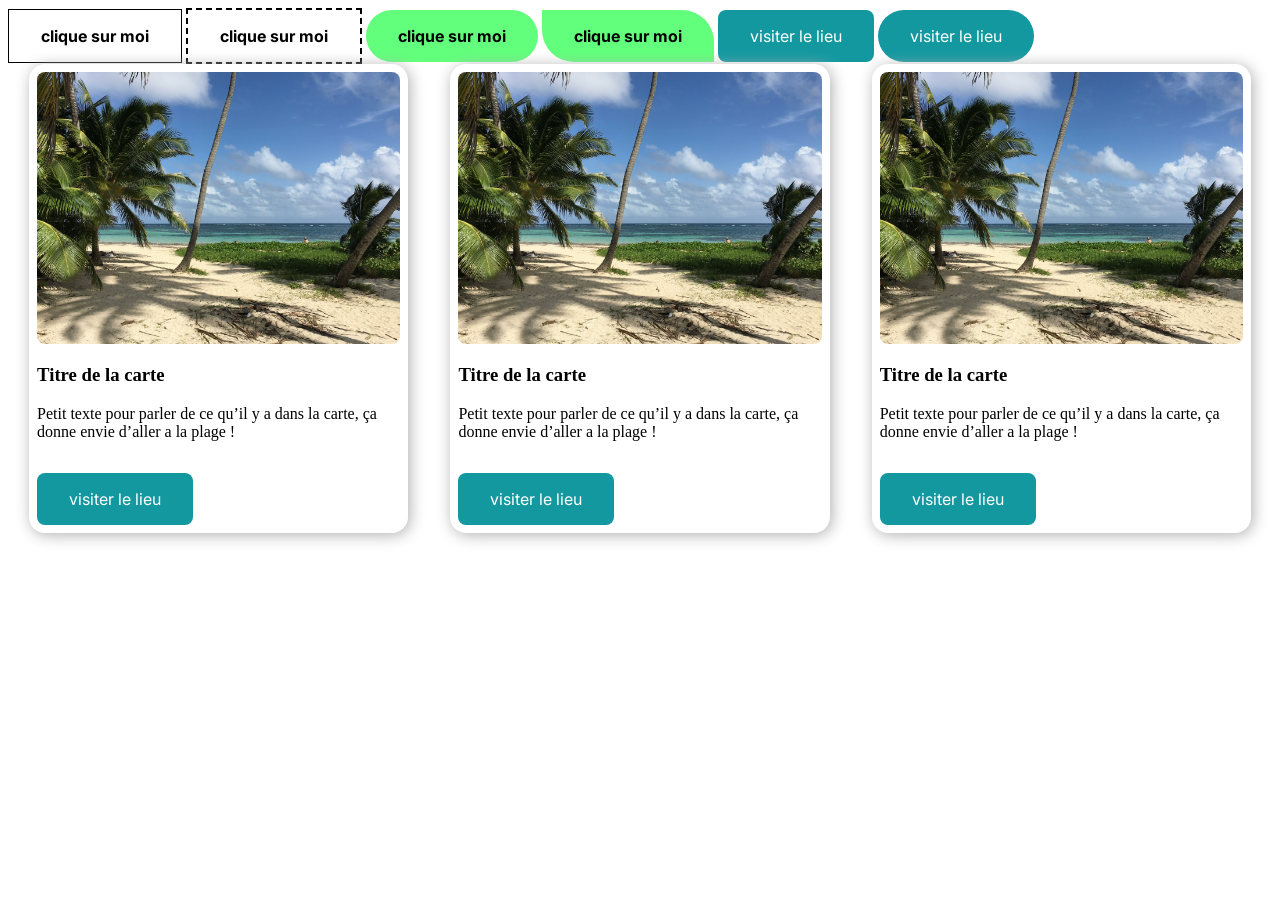
<file: composant.html>
<!DOCTYPE html>
<html lang="en">
<head>
    <meta charset="UTF-8">
    <meta name="viewport" content="width=device-width, initial-scale=1.0">
    <title>Document</title>
    <link rel="stylesheet" href="style-composant.css">
</head>
<body>
  <!-- <a href="" class="bouton"> clique moi dessus</a>
    <a href="" class="btn">clique moi dessus</a>
    <a href="" class="arrondie">clique moi dessus</a>
    <a href="" class="bizarre">clique moi dessus</a>
    <a href="" class="premier-visiter">visiter le lieu</a>
    <a href="" class="btn-cercles">visiter le lieu</a>--> 
<!--modéle bouton-->
<a href="" class="btn bold black border-solide">clique sur moi</a>
<a href="" class="btn bold black border-dash">clique sur moi</a>
<a href="" class="btn bold black fond-vert gellule">clique sur moi</a>
<a href="" class="btn bold black fond-vert radius-0-32">clique sur moi</a>
<a href="" class="btn white fond-bleu radius-8">visiter le lieu</a>
<a href="" class="btn white fond-bleu gellule">visiter le lieu</a>
<!--modéle carte-->
<section class="flex space-around">
<!--carte 1-->
<div class="card">
  <img src="asset/ec235fa369a9d67abf64d1acf855e00450167894.jpg" alt="" class="w-100 radius-8">
  <h3 class="mt-16">Titre de la carte</h3>
  <p class="mt-16">Petit texte pour parler de ce qu’il y a dans la carte, ça donne envie d’aller a la plage !</p>
  <a href="" class="btn fond-bleu white radius-8 mt-16">visiter le lieu</a>
</div>

<!--carte 2-->
<div class="card">
  <img src="asset/ec235fa369a9d67abf64d1acf855e00450167894.jpg" alt="" class="w-100 radius-8">
  <h3 class="mt-16">Titre de la carte</h3>
  <p class="mt-16">Petit texte pour parler de ce qu’il y a dans la carte, ça donne envie d’aller a la plage !</p>
  <a href="" class="btn fond-bleu white radius-8 mt-16">visiter le lieu</a>
</div>

<!--carte 3-->
<div class="card">
  <img src="asset/ec235fa369a9d67abf64d1acf855e00450167894.jpg" alt="" class="w-100 radius-8">
  <h3 class="mt-16">Titre de la carte</h3>
  <p class="mt-16">Petit texte pour parler de ce qu’il y a dans la carte, ça donne envie d’aller a la plage !</p>
  <a href="" class="btn fond-bleu white radius-8 mt-16">visiter le lieu</a>
</div>

</section>
</body>
</html>
</file>
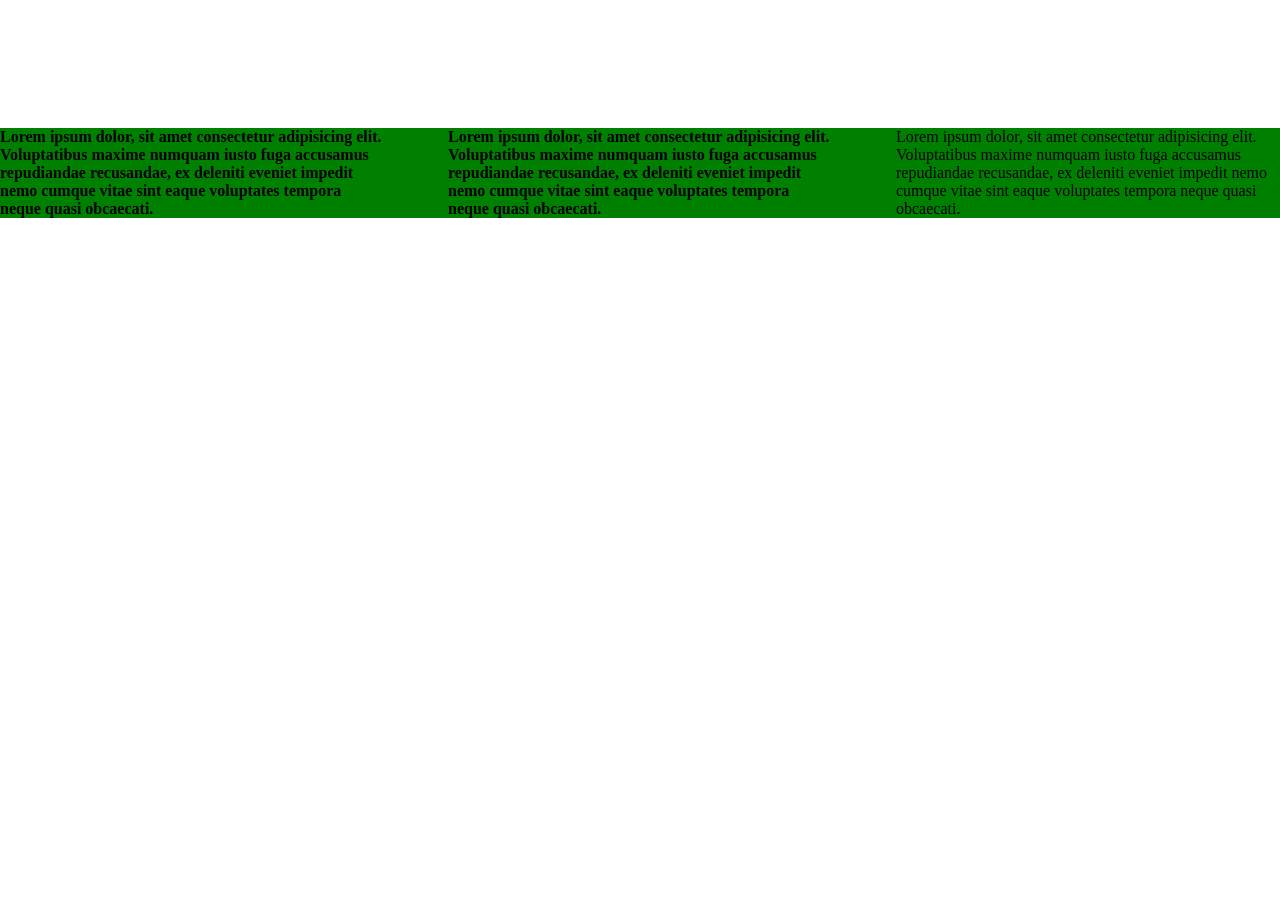
<file: framework.html>
<!DOCTYPE html>
<html lang="en">
<head>
    <meta charset="UTF-8">
    <meta name="viewport" content="width=device-width, initial-scale=1.0">
    <title>Document</title>
    <link rel="stylesheet" href="style-framework.css">
</head>
<body>

    <section class="bg-green">

        <div class="flex space-between mt-128 container-1200">
        <p class="w-30 bold">Lorem ipsum dolor, sit amet consectetur adipisicing elit. Voluptatibus maxime numquam iusto fuga accusamus repudiandae recusandae, ex deleniti eveniet impedit nemo cumque vitae sint eaque voluptates tempora neque quasi obcaecati.</p>
    
        <p class="w-30 bold">Lorem ipsum dolor, sit amet consectetur adipisicing elit. Voluptatibus maxime numquam iusto fuga accusamus repudiandae recusandae, ex deleniti eveniet impedit nemo cumque vitae sint eaque voluptates tempora neque quasi obcaecati.</p>
    
        <p class="w-30">Lorem ipsum dolor, sit amet consectetur adipisicing elit. Voluptatibus maxime numquam iusto fuga accusamus repudiandae recusandae, ex deleniti eveniet impedit nemo cumque vitae sint eaque voluptates tempora neque quasi obcaecati.</p>
        </div>
    </section>
    
</body>
</html>
</file>
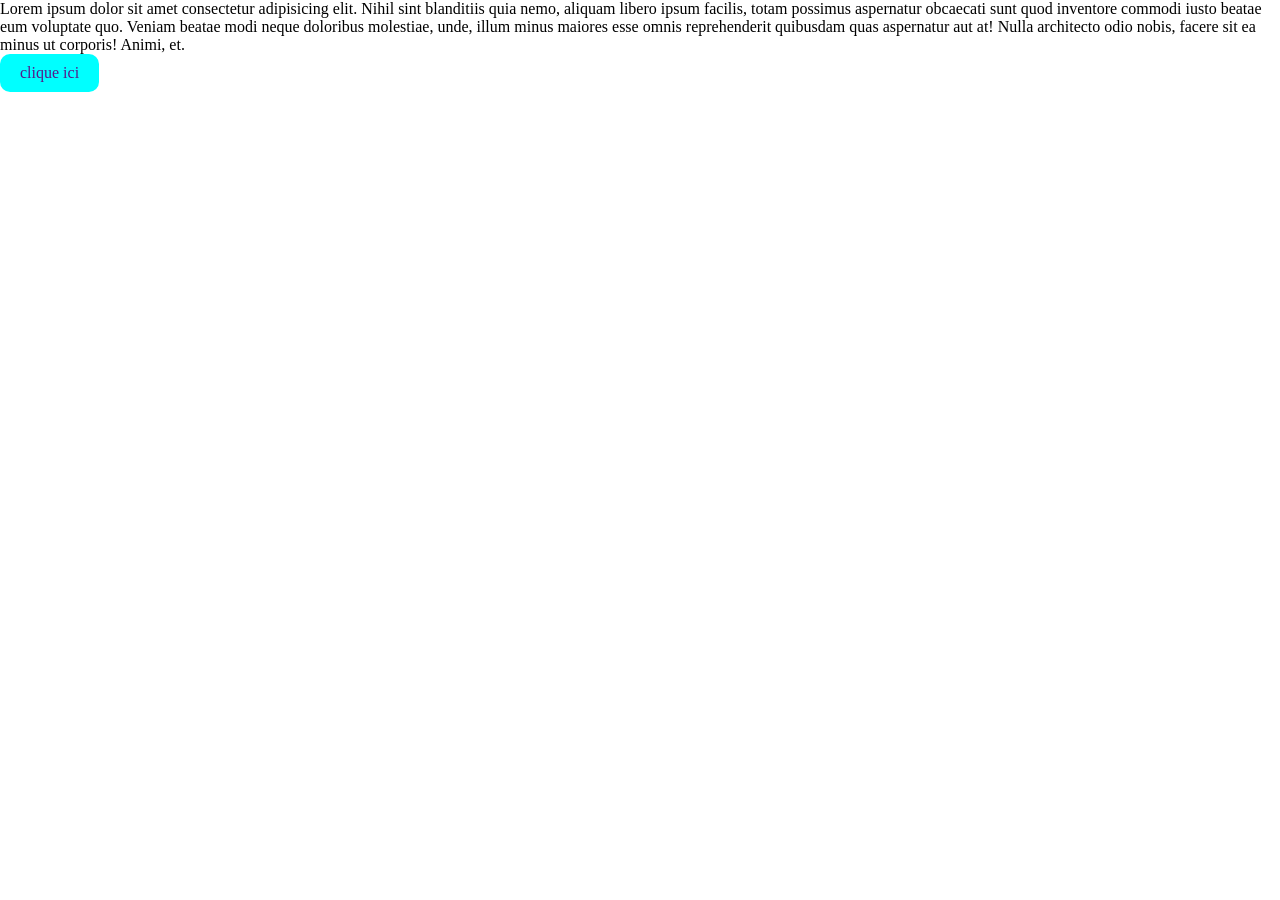
<file: modele-boite.html>
<!DOCTYPE html>
<html lang="en">
<head>
    <meta charset="UTF-8">
    <meta name="viewport" content="width=device-width, initial-scale=1.0">
    <title>Document</title>
    <link rel="stylesheet" href="style-modele-boite.css">
</head>
<body>

    <p>Lorem ipsum dolor sit amet consectetur adipisicing elit. Nihil sint blanditiis quia nemo, aliquam libero ipsum facilis, totam possimus aspernatur obcaecati sunt quod inventore commodi iusto beatae eum voluptate quo.
    Veniam beatae modi neque doloribus molestiae, unde, illum minus maiores esse omnis reprehenderit quibusdam quas aspernatur aut at! Nulla architecto odio nobis, facere sit ea minus ut corporis! Animi, et.</p>
    
    <a href="" class="btn">clique ici</a>

    
</body>
</html>
</file>
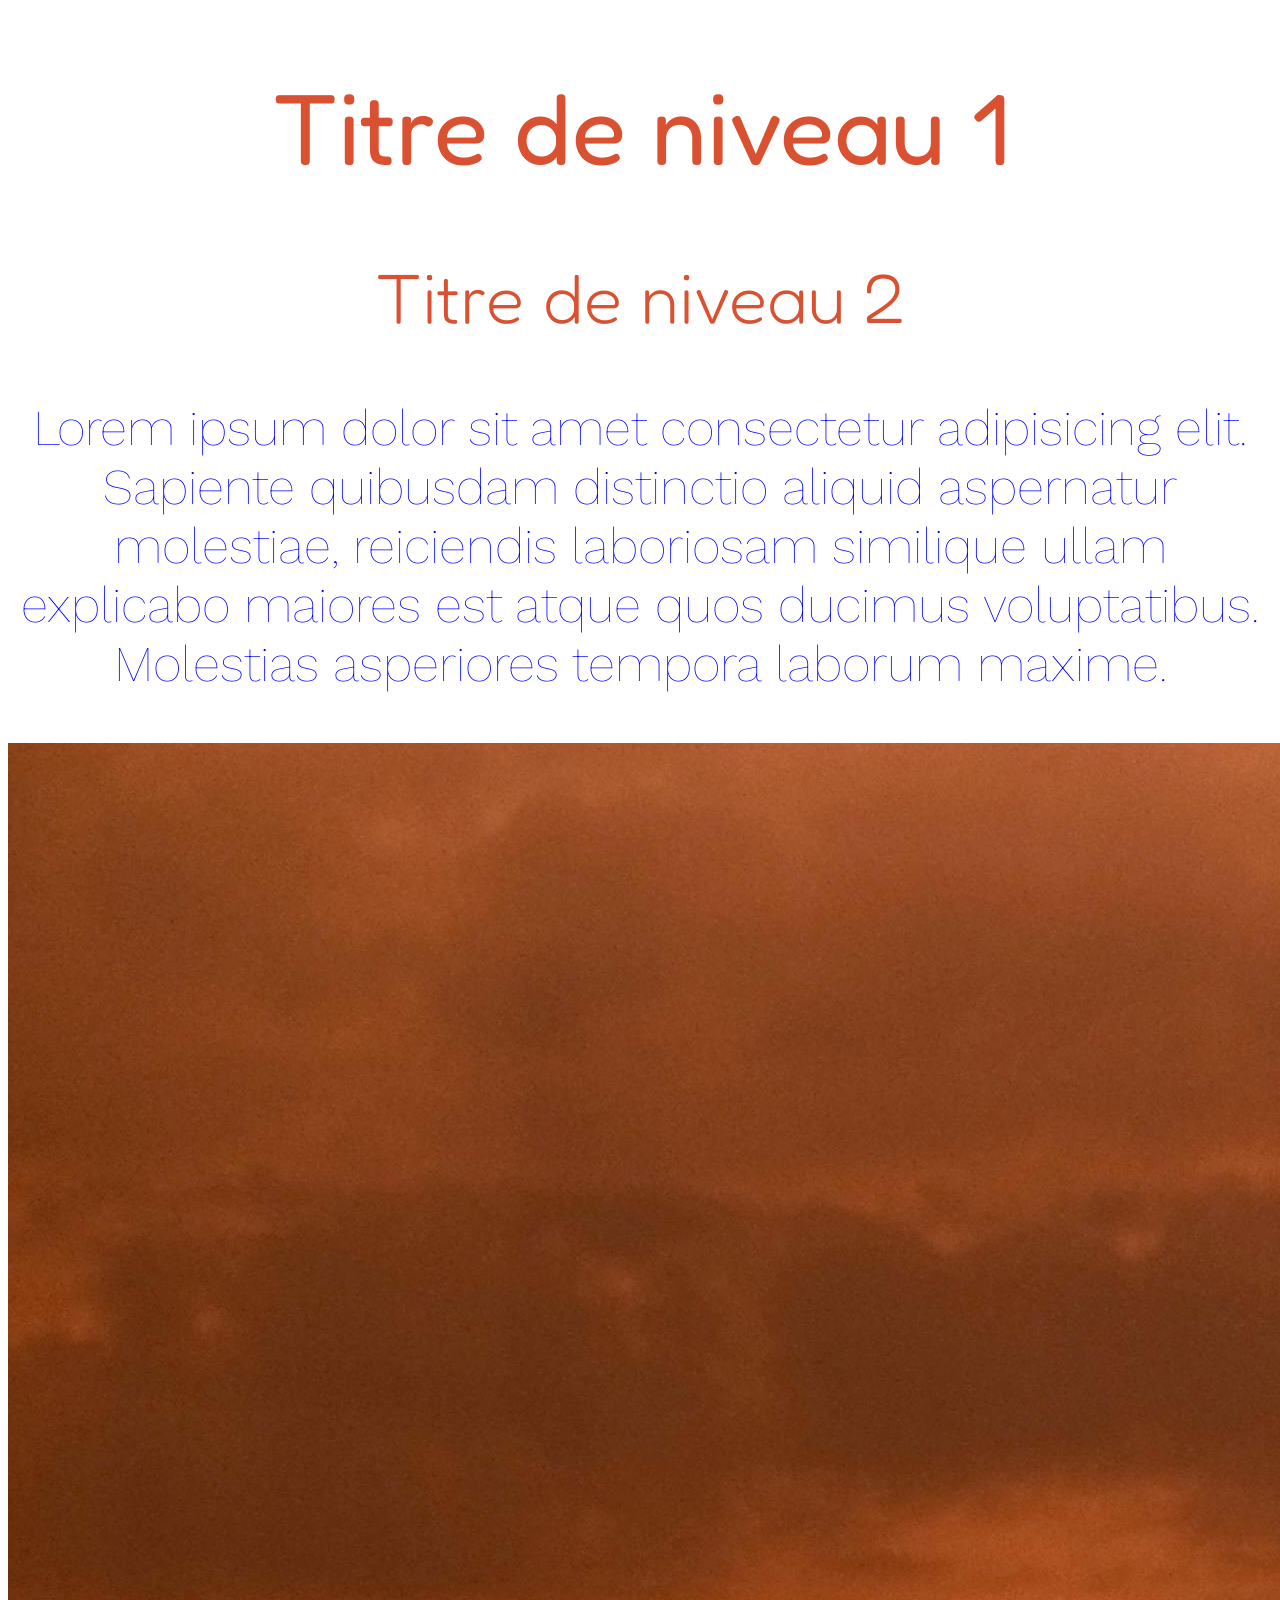
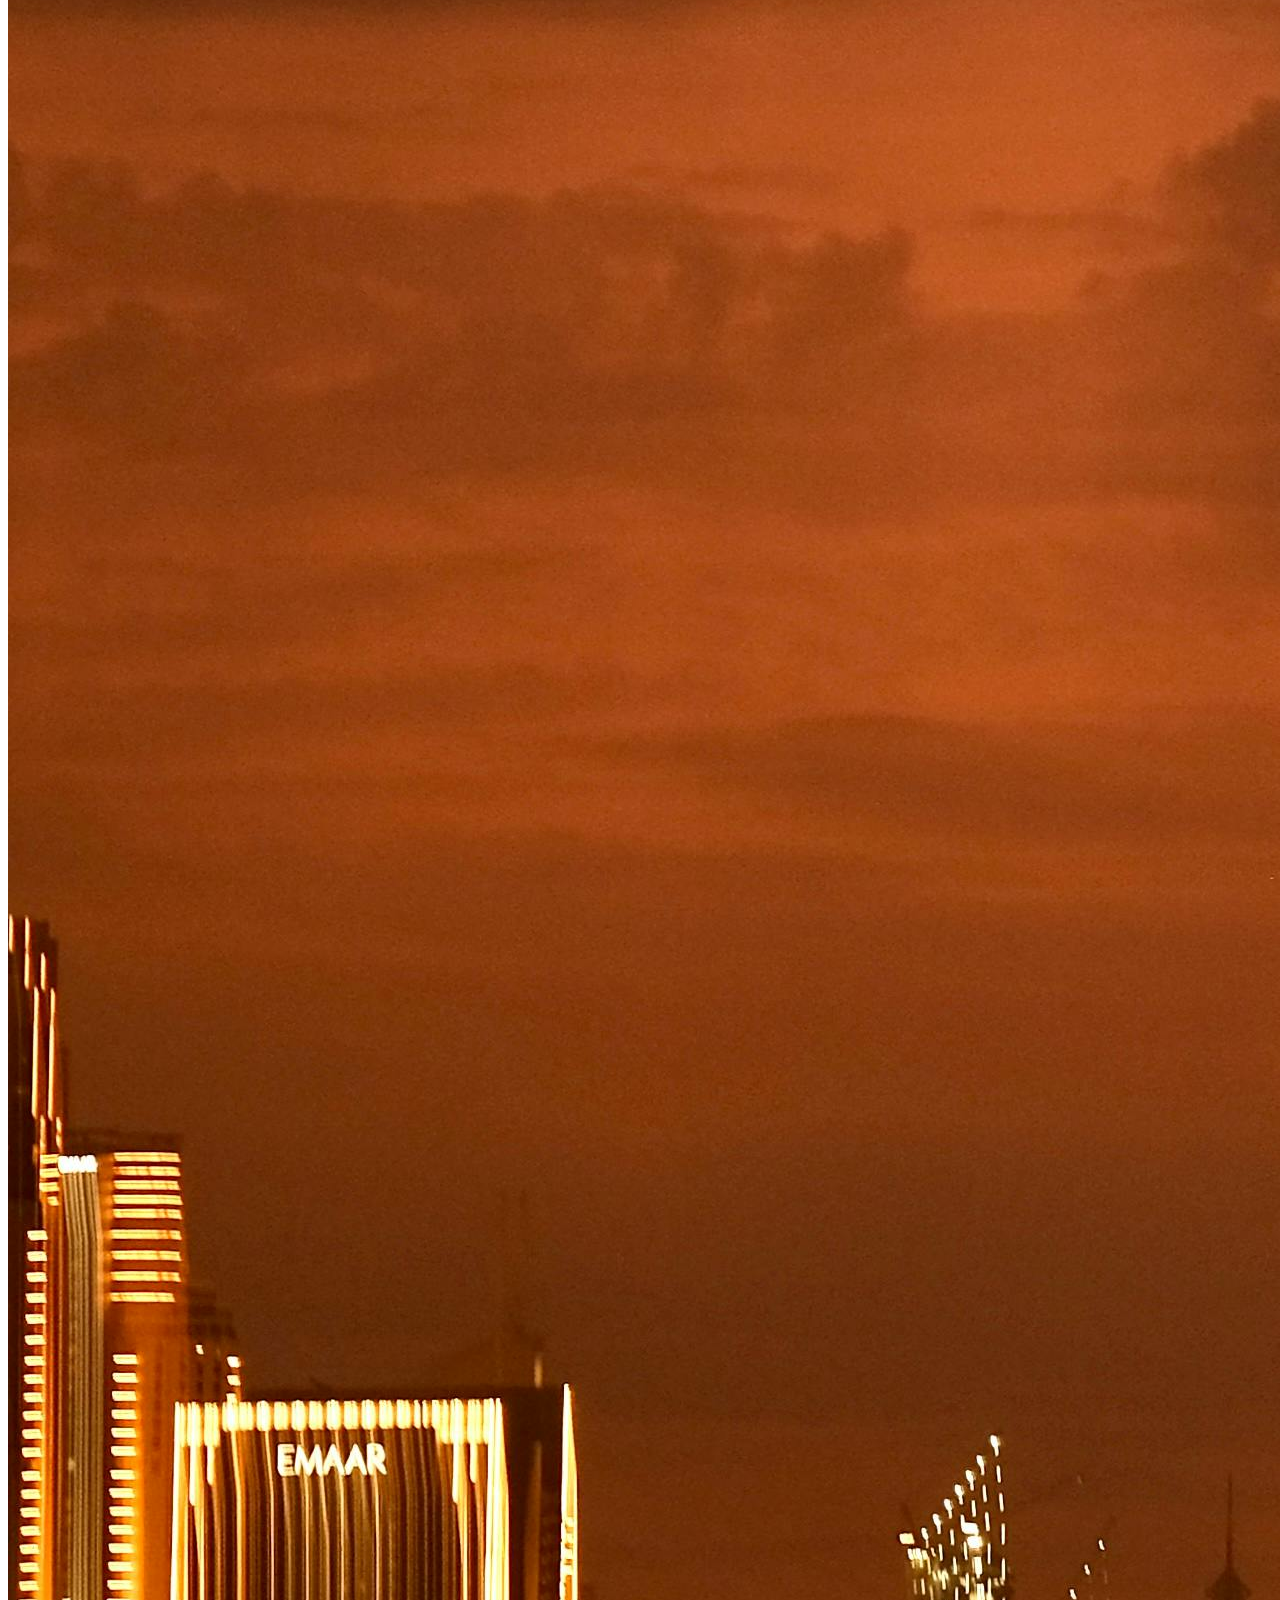
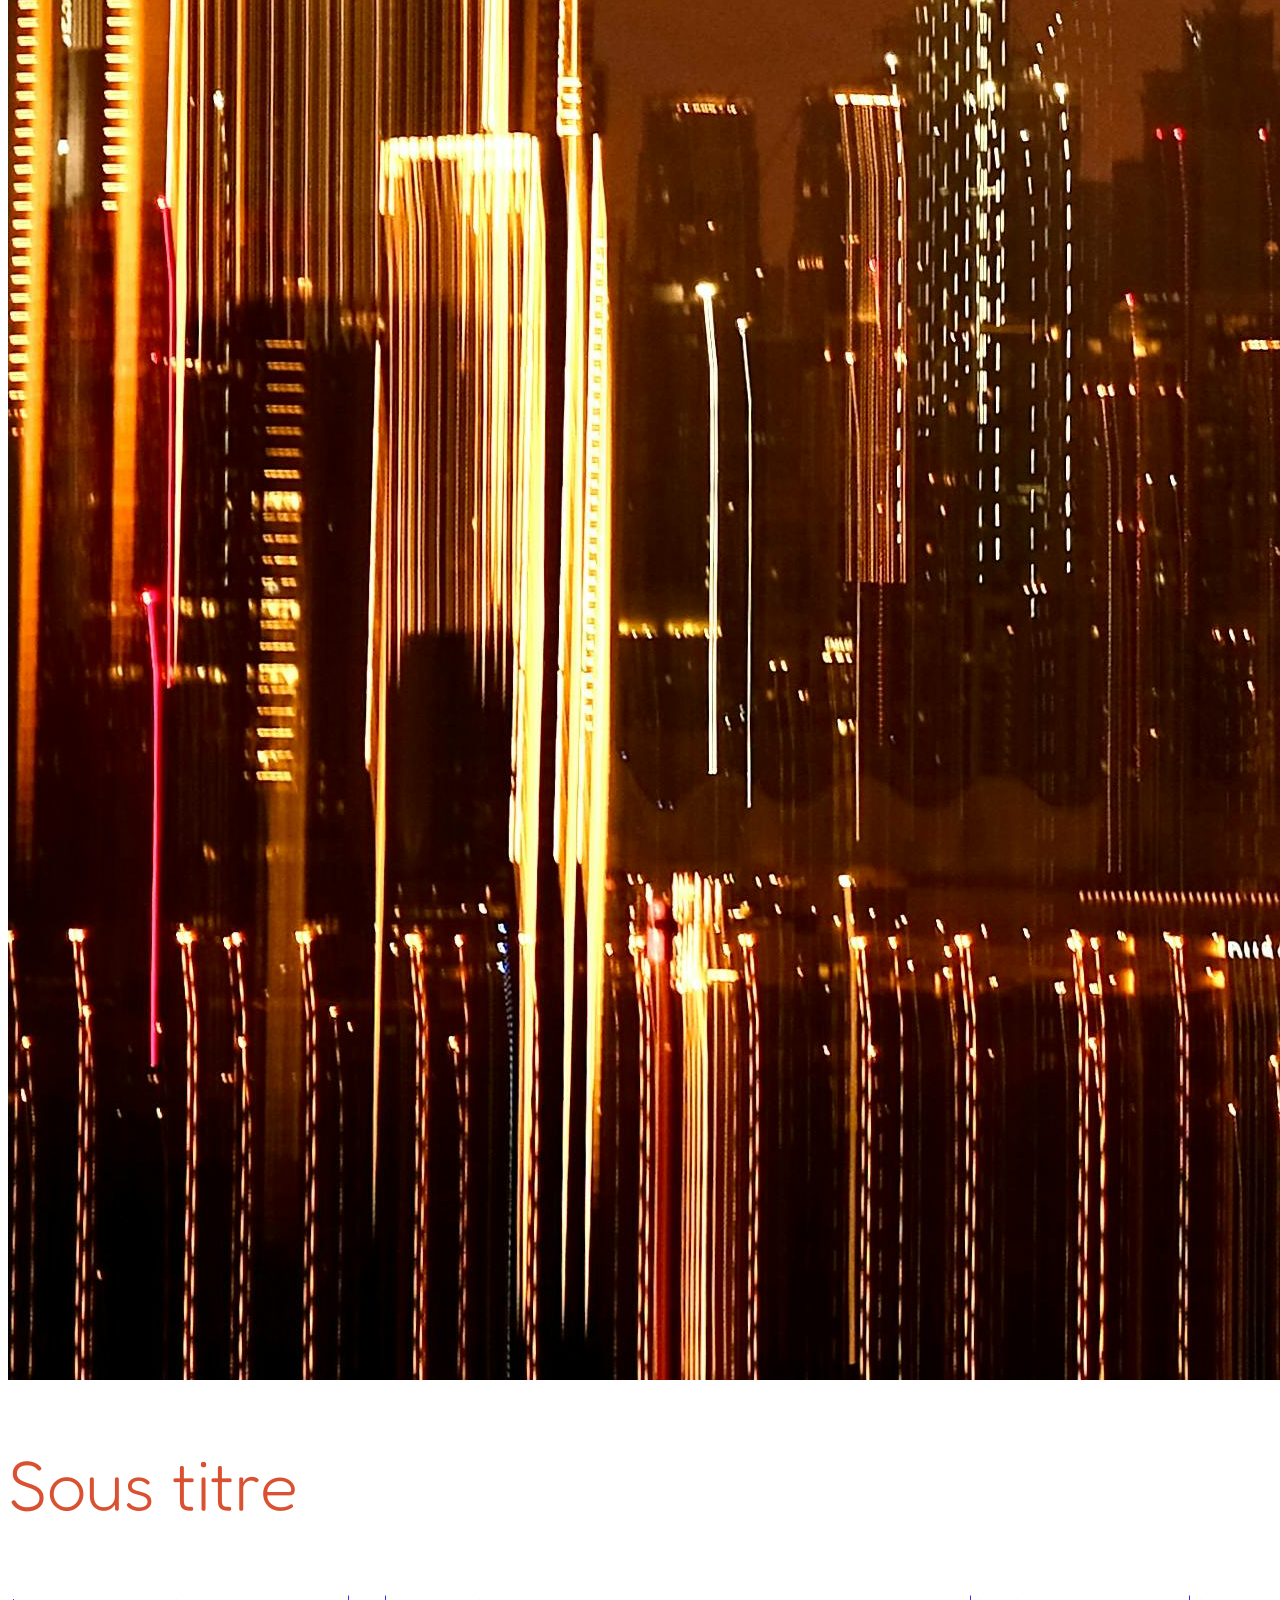
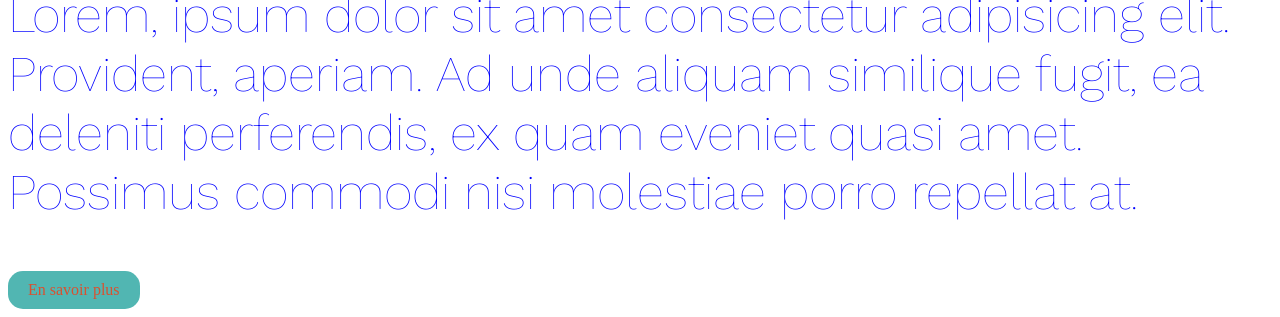
<file: new-valley-labs.html>
<!DOCTYPE html>
<html lang="en">
<head>
    <meta charset="UTF-8">
    <meta name="viewport" content="width=device-width, initial-scale=1.0">
    <title>Document</title>
    <link rel="stylesheet" href="style-new-valley-labs.css">
</head>
<body>
    <h1 class="txt-center">Titre de niveau 1</h1>
    <h2 class="txt-center">Titre de niveau 2</h2>
    <p class="txt-center">Lorem ipsum dolor sit amet consectetur adipisicing elit. Sapiente quibusdam distinctio aliquid aspernatur molestiae, reiciendis laboriosam similique ullam explicabo maiores est atque quos ducimus voluptatibus. Molestias asperiores tempora laborum maxime.</p>
    
    <!--Petite carte-->
    <div>
        <img src="asset/pexels-chinar-minar-1265133847-36454371.jpg" alt="">

        <h2>Sous titre</h2>
        <p>Lorem, ipsum dolor sit amet consectetur adipisicing elit. Provident, aperiam. Ad unde aliquam similique fugit, ea deleniti perferendis, ex quam eveniet quasi amet. Possimus commodi nisi molestiae porro repellat at.</p>
        <a href="" class="btn">En savoir plus</a>
    </div>

    
</body>
</html>
</file>
<file: style-composant.css>
@import url('https://fonts.googleapis.com/css2?family=Inter:ital,opsz,wght@0,14..32,100..900;1,14..32,100..900&display=swap');
*{
    margin: 0x;
    padding: 0;
    box-sizing: border-box;
}
.btn{
    font-family: "Inter", sans-serif;
    display: inline-block;
    padding: 16px 32px;
    text-decoration: none;
}

.bold{
    font-weight: 700;
}
.black{
    color: black;
}
.white{
    color: white;
}
.fond-vert{
    background-color: #61FF7B;
}
.fond-bleu{
    background-color: #1398A0;
}
.gellule{
    border-radius: 400px;
}
.radius-8{
    border-radius: 8px;
}
.radius-0-32{
    border-radius: 0px 32px;
}
.border-solide{
    border: solid black 1px;
}
.border-dash{
    border: dashed 2px black;
}
.card{
    width: 30%;
    padding: 8px;
    border-radius: 16px;
    box-shadow: 2px 2px 15px rgb(176, 176, 176);
}
.w-100
{
    width: 100%;
}
.mt-16{
    margin-top: 16px;
}
.flex{
    display: flex;
    flex-wrap: wrap;
}
.space-around{
    justify-content: space-around;
}

/*
.taille-image{
  height: 50%;
  width: 100%;
    padding: 8px;
    margin-bottom: 16px;
    
}
.border-solide-div{
    border: solid 3px gray;
    margin-top: 5px;
    width: 800px;
    padding: 10px;
}
.taille-div{
    width: 30%;
    height: 500px;
    padding-bottom: 10px;
}
*/
/*.btn{
    background-color: #e56a6a;
    padding: 20px 40px;
    border: solid 3px black;
    font-family: sans-serif;
}
.bouton{
    background-color: #e56a6a;
    padding: 20px 40px;
    border: solid 2px black;
    font-family: sans-serif;
}
.arrondie{
    background-color:  #61FF7B;
    border-radius: 40px;
    padding: 10px 20px;
    font-family: sans-serif;
}
.bizarre{
    background-color:  #61FF7B;
    border-radius: 0px 40px;
    padding: 10px 20px;
    font-family: sans-serif;
}
.premier-visiter{
    background-color: #1398A0;
    border-radius: 10px;
    padding: 10px 20px;
    color: white;
}
.btn-cercles{
      background-color: #1398A0;
    border-radius: 60px;
    padding: 10px 20px;
    color: white;
}
a{
    text-decoration: none;
    margin: 20px;
    display: inline-block;
    color: black;
}
*/
</file>
<file: style-framework.css>
/*Import de la typo*/


/*RESET*/
*{
    margin: 0;/*pas de marges par défaut*/
    padding: 0;/*pas de padding par défaut*/
    box-sizing: border-box;/*Ne change pas la taille de la boite si j'ajoute des padding ou des broder. Je garde le controle de ma boite*/
}

/*TEXTE*/

.decoration-none{
    text-decoration: none;/*retirer la ligne sous le texte*/
}

.liste-type-none{
    list-style-type:none;/*retirer la puces des listes*/
}

.bold{
    font-weight: 800;/*mettre en gras*/
}

.text-center{
    text-align: center;/*centrer le texte*/
}

.uppercase{
    text-transform: uppercase;/*mettre en majuscule*/
}


/*-------------------------------
LARGEURS
---------------------------------*/

.w-100{
    width: 100%;
}

.w-50{
    width: 50%;
}

.w-48{
    width: 48%;
}

.w-30{
    width: 30%;
}

.w-25{
    width: 25%;
}

.w-20{
    width: 20%;
}

/*----------------------------
FLEX BOX
------------------------------*/

.flex{
    display: flex;
    flex-wrap: wrap;
}

.space-between{
    justify-content: space-between;
}

.align-center{
    align-items: center;
}

.justify-center{
    justify-content: center;
}

.gap-8{
    gap: 8px;
}

.gap-16{
    gap: 16px;
}

.gap-32{
    gap: 32px;
}


/*------------------------------
MARGING & PADDING
-------------------------------*/

.mt-16{
    margin-top: 16px;
}

.mb-16{
    margin-bottom: 16px;
}

.mt-32{
    margin-top: 32px;
}

.mb-32{
    margin-bottom: 32px;
}

.mt-128{
    margin-top: 128px;
}

.pt-16{
    padding-top: 16px;
}

.pb-16{
    padding-bottom: 16px;
}

.pt-128{
    padding-top: 128px;
}

/*CONTAINER*/

.container-1000{
    max-width: 1000px;
    width: 100%;
    margin-left: auto;
    margin-right: auto;
}

.bg-green{
    background-color: green;
}
</file>
<file: style-modele-boite.css>
*{
    margin: 0;
    padding: 0;
    box-sizing: border-box;
}
.red{
    background-color: red;
}
.green{
    background-color: green;
}
.btn{
    text-decoration: none;
    background-color: aqua;
    padding: 10px 20px;
    border-radius: 10px;
    display: inline-block;
}
</file>
<file: style-new-valley-labs.css>
@import url('https://fonts.googleapis.com/css2?family=Fredoka:wght@300..700&family=Modak&family=Work+Sans:ital,wght@0,100..900;1,100..900&display=swap');
h1{
     font-family: "fredoka", system-ui;
     font-size: 100px;
     font-weight: 400;
     color: #D95130;
}
h2{
     font-family: "fredoka", system-ui;
     font-size: 70px;
     font-weight: 300;
     color: #D95130;
}
p{
    font-family: "work sans", system-ui;
    color: blue;
    font-size: 50px;
    font-weight: 100;
}
.txt-center{
    text-align: center;
}
.btn{
    text-decoration: none;
    background-color: #51b6b2;
    border-radius: 15px;
     color: #D95130;
     padding: 10px 20px;
     display: inline-block;
}
</file>
